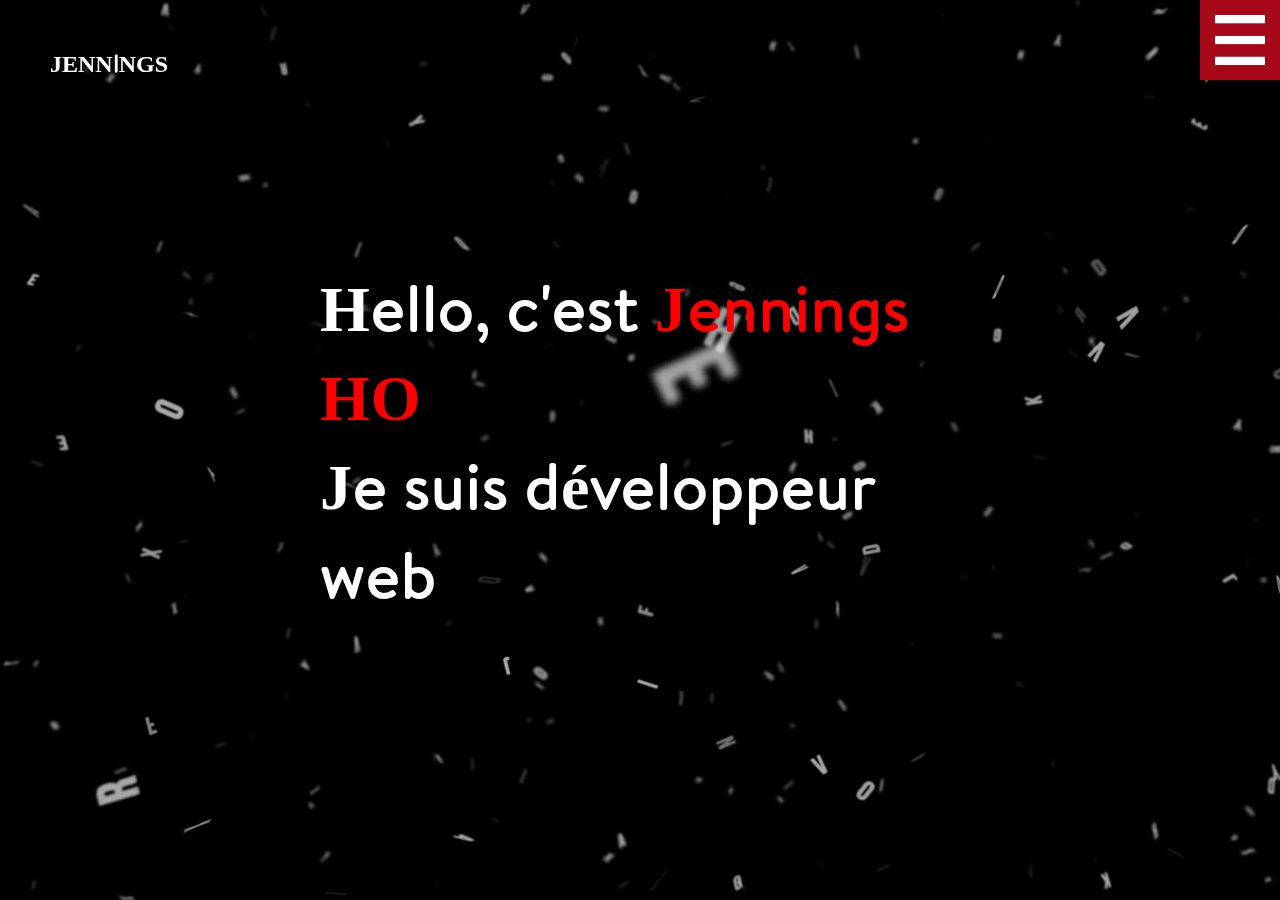
<file: index.html>
<!DOCTYPE html>
<html lang="fr">
<head>
    <meta charset="UTF-8">
    <meta http-equiv="X-UA-Compatible" content="IE=edge">
    <meta name="viewport" content="width=device-width, initial-scale=1.0">
    <title>ACCUEIL | Jennings's PortFolio</title>
    <link rel="shortcut icon" href="./ressources/me/mePainted.png" type="image/x-icon">
    <link rel="stylesheet" href="style.css">
    <!-- SCRIPT HAMBURGER MENU -->
    <script src="./js/hamburger.js" defer></script>
</head>
<body>
    <!-- GRID-->
    <div id="grid">
        <!-- NAVBAR -->
        <nav class="navbar">
            <a href="#" class="logo">JENNINGS</a>
            <div class="nav-links">
                <ul>
                    <li class="active"><a href="./index.html">Home</a></li>
                    <li><a href="./aboutme.html">A propos de moi</a></li>
                    <li><a href="./skills.html">Compétences</a></li>
                    <li><a href="./project.html">Projets</a></li>
                    <li><a href="./contact.html">Contact</a></li>
                </ul>
            </div>   
        </nav>
        <!-- HEADER -->
        <header>
            <!-- HAMBURGER MENU -->
            <img src="./ressources/logos/menu-btn.png" alt="menu hamburger" class="menu-hamburger" width="75px" height="75px">
        </header>
        <!-- MAIN CONTENT -->
        <main class="main_class">
            <div id="background_video">
                <video id="myVideo" autoplay muted loop playsinline style="pointer-events: none">
                    <source src="./ressources/videos/letterSpace.mp4" type="video/mp4">
                    Your browser does not support HTML5 video.
                </video>
            </div>
            <div class="welcome">
                <h1>Hello, c'est 
                    <span>Jennings HO</span>
                    <br>Je suis développeur web
                </h1>
            </div>
        </main>
    </div>
</body>
</html>
</file>
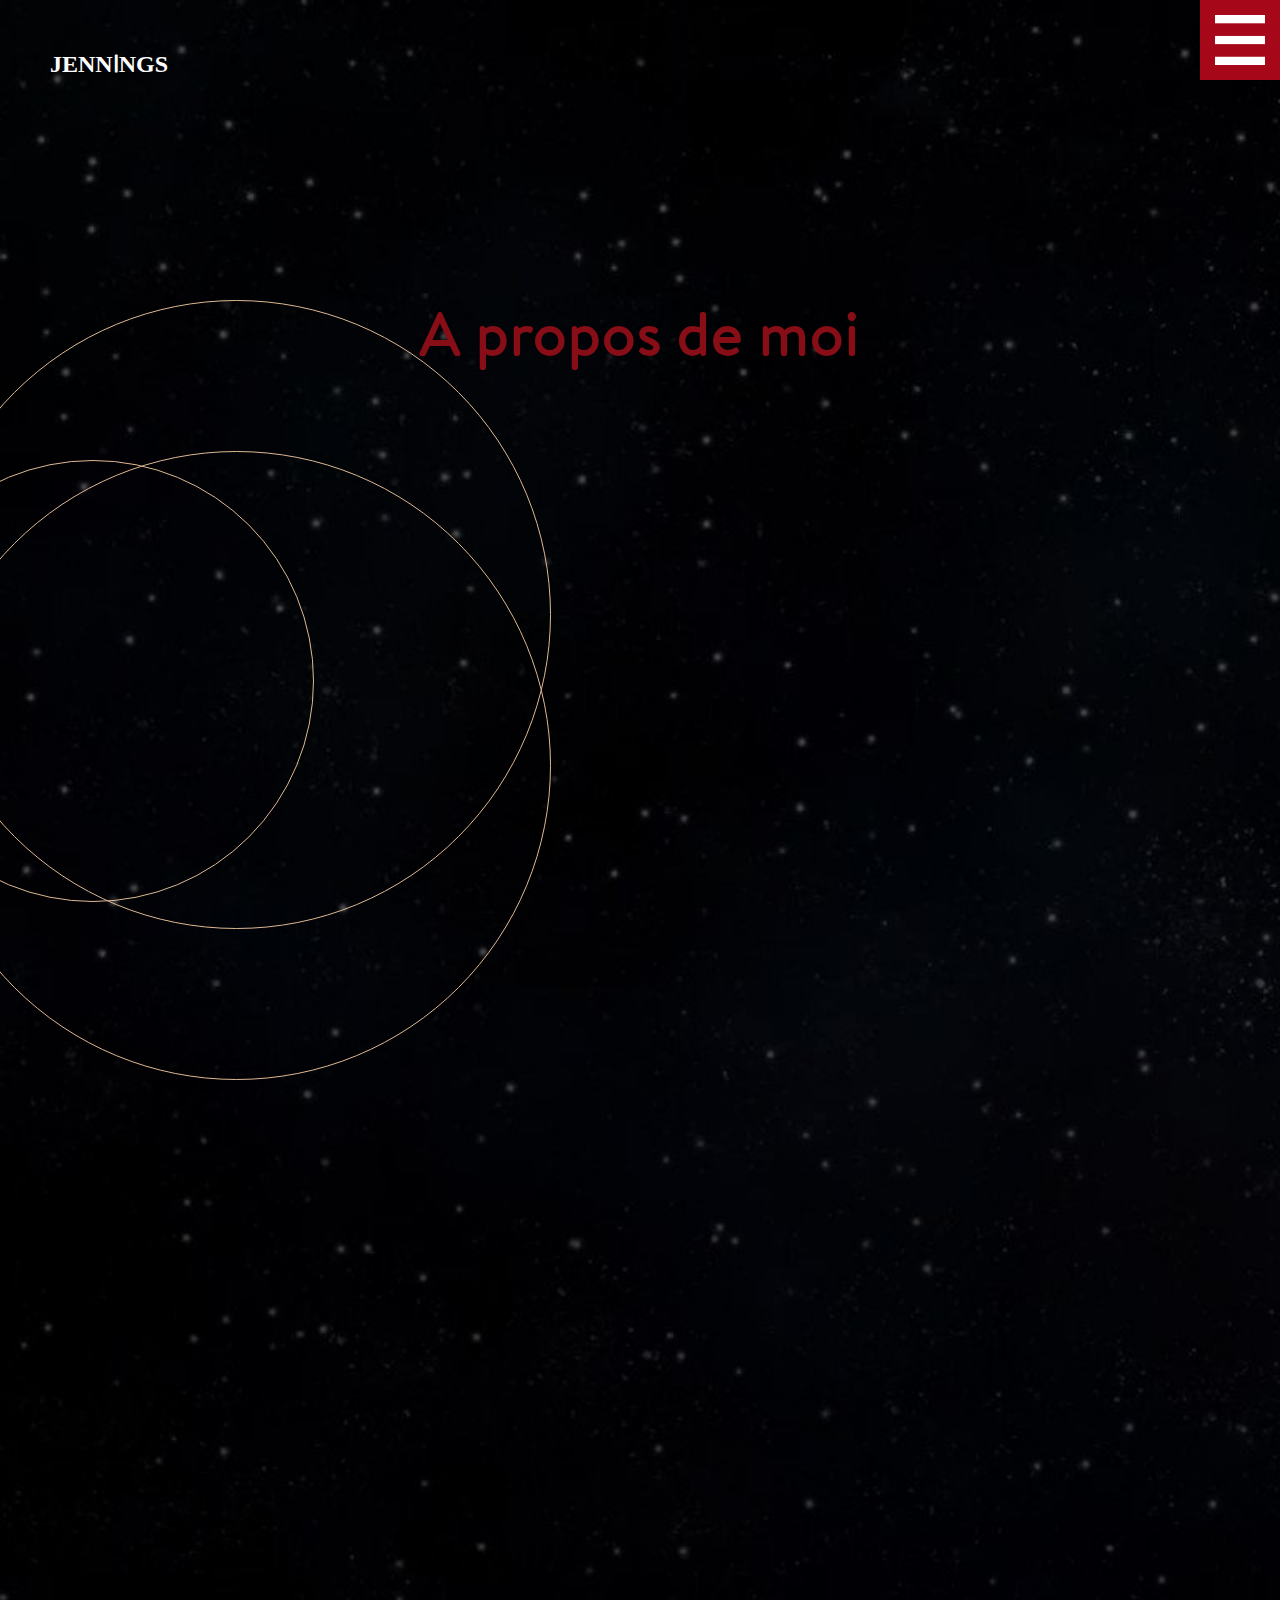
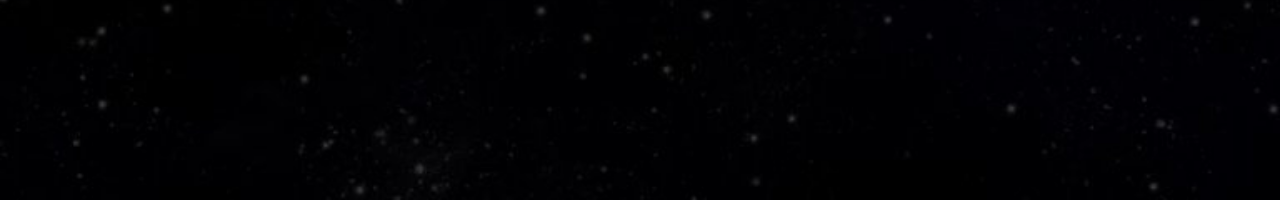
<file: aboutme.html>
<!DOCTYPE html>
<html lang="fr">
<head>
    <meta charset="UTF-8">
    <meta http-equiv="X-UA-Compatible" content="IE=edge">
    <meta name="viewport" content="width=device-width, initial-scale=1.0">
    <title>A PROPOS DE MOI | Jennings's PortFolio</title>
    <link rel="shortcut icon" href="./ressources/me/mePainted.png" type="image/x-icon">
    <link rel="stylesheet" href="./style.css">
    <!-- SCRIPT HAMBURGER MENU-->
    <script src="./js/hamburger.js" defer></script>
    <!-- SCRIPT FOOTER -->
    <script src="./js/scriptfooter.js" defer></script>
    <!-- SCRIPT ABOUTME-->
    <script src="./js/scriptAboutMe.js" defer></script>
</head>
<body>
    <!-- GRID -->
    <div id="grid" class="grid">
        <!-- NAVBAR -->
        <nav class="navbar">
            <a href="#" class="logo">JENNINGS</a>
            <div class="nav-links">
                <ul>
                    <li class="active"><a href="./index.html">Home</a></li>
                    <li><a href="./aboutme.html">A propos de moi</a></li>
                    <li><a href="./skills.html">Compétences</a></li>
                    <li><a href="./project.html">Projets</a></li>
                    <li><a href="./contact.html">Contact</a></li>
                </ul>
            </div>
        </nav>
        <!-- HEADER -->
        <header>
            <!-- HAMBURGER MENU -->
            <img src="./ressources/logos/menu-btn.png" alt="menu hamburger" class="menu-hamburger" width="75px" height="75px">
        </header>
        <!-- MAIN CONTENT | ABOUT ME-->
        <main class="about-me_main_class"> 
            <div class="about-me" id="aboutMe">
                <!-- TITLE -->
                <div class="about-me-title">
                    <h1>A propos de moi</h1>
                </div>
                <!-- MAIN CONTENT-->
                <div class="about-me-content">
                    <div class="about-me-content_first">
                        <p>Je suis développeur web/mobile junior passionné par la création d'applications innovantes et conviviales.
                            <br>
                            Fort d'une solide formation en développement, j'ai acquis des compétences dans la conception et la programmation de site web et d'applications mobile.</p>
                        <p>Je suis constamment à la recherche de nouvelles opportunités pour approfondir mes connaissances.</p>
                    </div>
                    <div class="about-me-content_second">
                        <p>Intéressé par le coté front et back, ainsi que de travailler sur de projets ambitieux.</p>
                        <p>Je suis quelqu'un d'organisé et rigoureux.</p>
                        <p>Fan de sport de raquettes, d'activité en plein air, de jeux vidéos et de codages bien sûre !</p>

                      
                    </div>
                </div>
            </div>
            <!-- ANIMATION CIRCLE -->
            <div class="circle-group">
                <div class="circle-1"></div>
                <div class="circle-2"></div>
                <div class="circle-3"></div>
            </div>
        </main>
    </div>
</body>
</html>
</file>
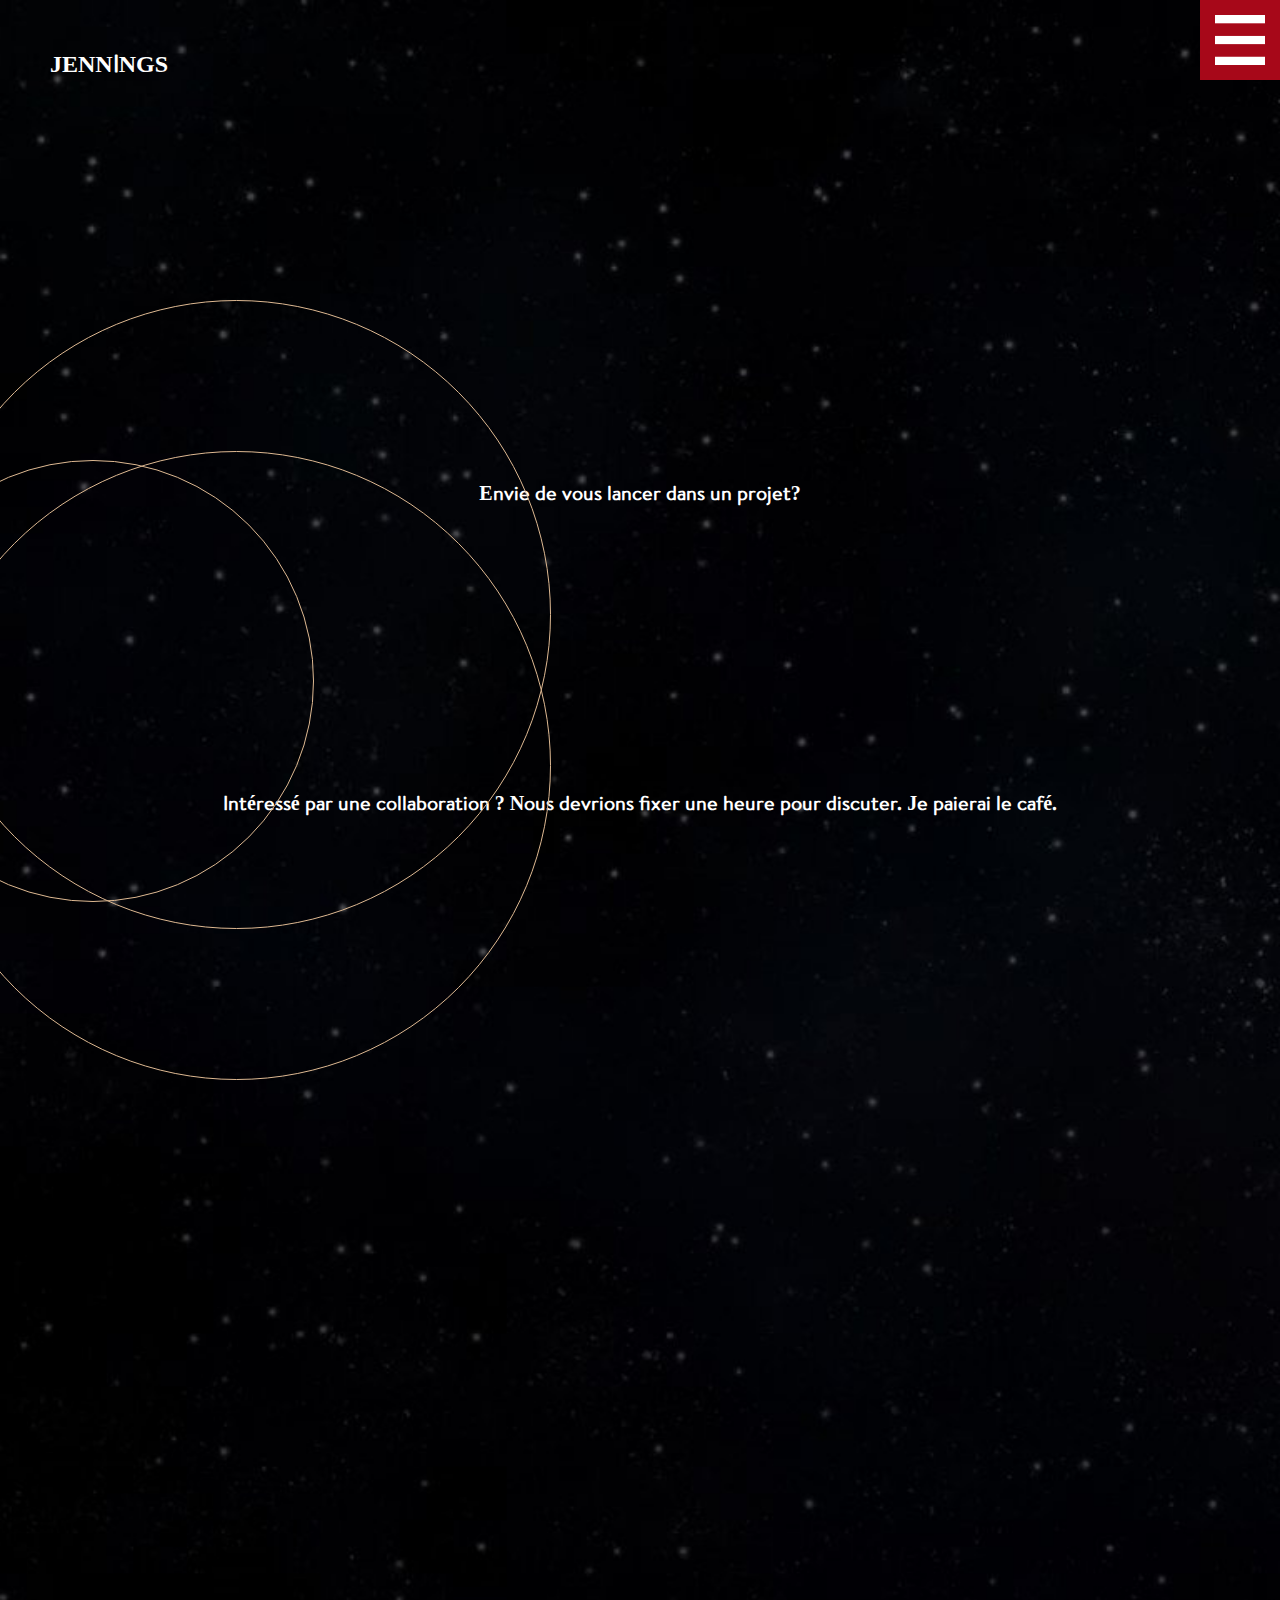
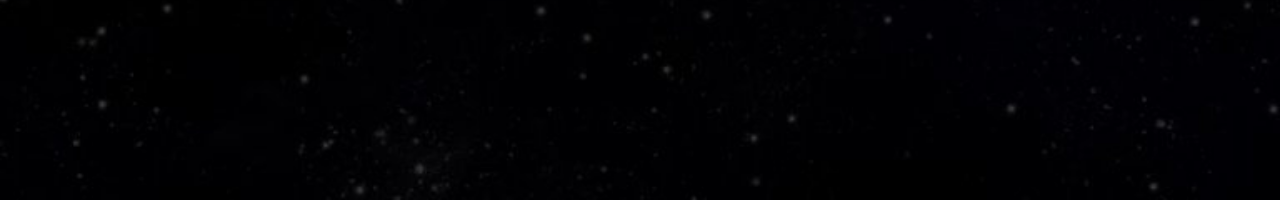
<file: contact.html>
<!DOCTYPE html>
<html lang="fr">
<head>
    <meta charset="UTF-8">
    <meta http-equiv="X-UA-Compatible" content="IE=edge">
    <meta name="viewport" content="width=device-width, initial-scale=1.0">
    <title>CONTACTEZ MOI | Jennings's PortFolio</title>
    <link rel="shortcut icon" href="./ressources/me/mePainted.png" type="image/x-icon">
    <link rel="stylesheet" href="./style.css">
    <!-- SCRIPT HAMBURGER MENU -->
    <script src="./js/hamburger.js" defer></script>
    <!-- SCRIPT FOOTER -->
    <script src="./js/scriptfooter.js" defer></script>
</head>
<body>
    <!-- GRID -->
    <div id="grid" class="grid">
        <!-- NAVBAR -->
        <nav class="navbar">
            <a href="#" class="logo">JENNINGS</a>
            <div class="nav-links">
                <ul>
                    <li class="active"><a href="./index.html">Home</a></li>
                    <li><a href="./aboutme.html">A propos de moi</a></li>
                    <li><a href="./skills.html">Compétences</a></li>
                    <li><a href="./project.html">Projets</a></li>
                    <li><a href="./contact.html">Contact</a></li>
                </ul>
            </div>
        </nav>
        <!-- HEADER -->
        <header>
            <!-- HAMBURGER MENU -->
            <img src="./ressources/logos/menu-btn.png" alt="menu hamburger" class="menu-hamburger" width="75px" height="75px">
        </header>
        <!-- MAIN CONTENT | CONTACT -->
        <main class="contact_main_class">
        <div class="form_class">
                <div>
                    <p>Envie de vous lancer dans un projet?</p>
                </div>        
                <div>
                    <p>Intéressé par une collaboration ? Nous devrions fixer une heure pour discuter. Je paierai le café.</p>
                </div>
        
        </div>
        <!-- ANIMATION CIRCLE -->
        <div class="circle-group">
            <div class="circle-1"></div>
            <div class="circle-2"></div>
            <div class="circle-3"></div>
        </div>
        </main>
        <!-- FOOTER -->
        <footer>
            <div class="share">
                <p>plusieurs liens disponible ci-dessous pour me contacter.</p>
            </div>
            <div class="footer_link">
                <ul>
                    <li> 
                        <a href="# ">
                            <img src="./ressources/logos/linkedin.png" alt="linkedin">
                        </a>
                    </li>
                    <li> 
                        <a href="mailto:hojennings@hotmail.fr">
                            <img src="./ressources/logos/mailto.png" alt="outlook">
                        </a>
                    </li>
                </ul>
            </div>
            <div class="copyright">
                <p>Copyright © 2023 / Jennings HO. Tout droits réservés</p>
            </div>
        </footer>
    </div>
</body>
</html>
</file>
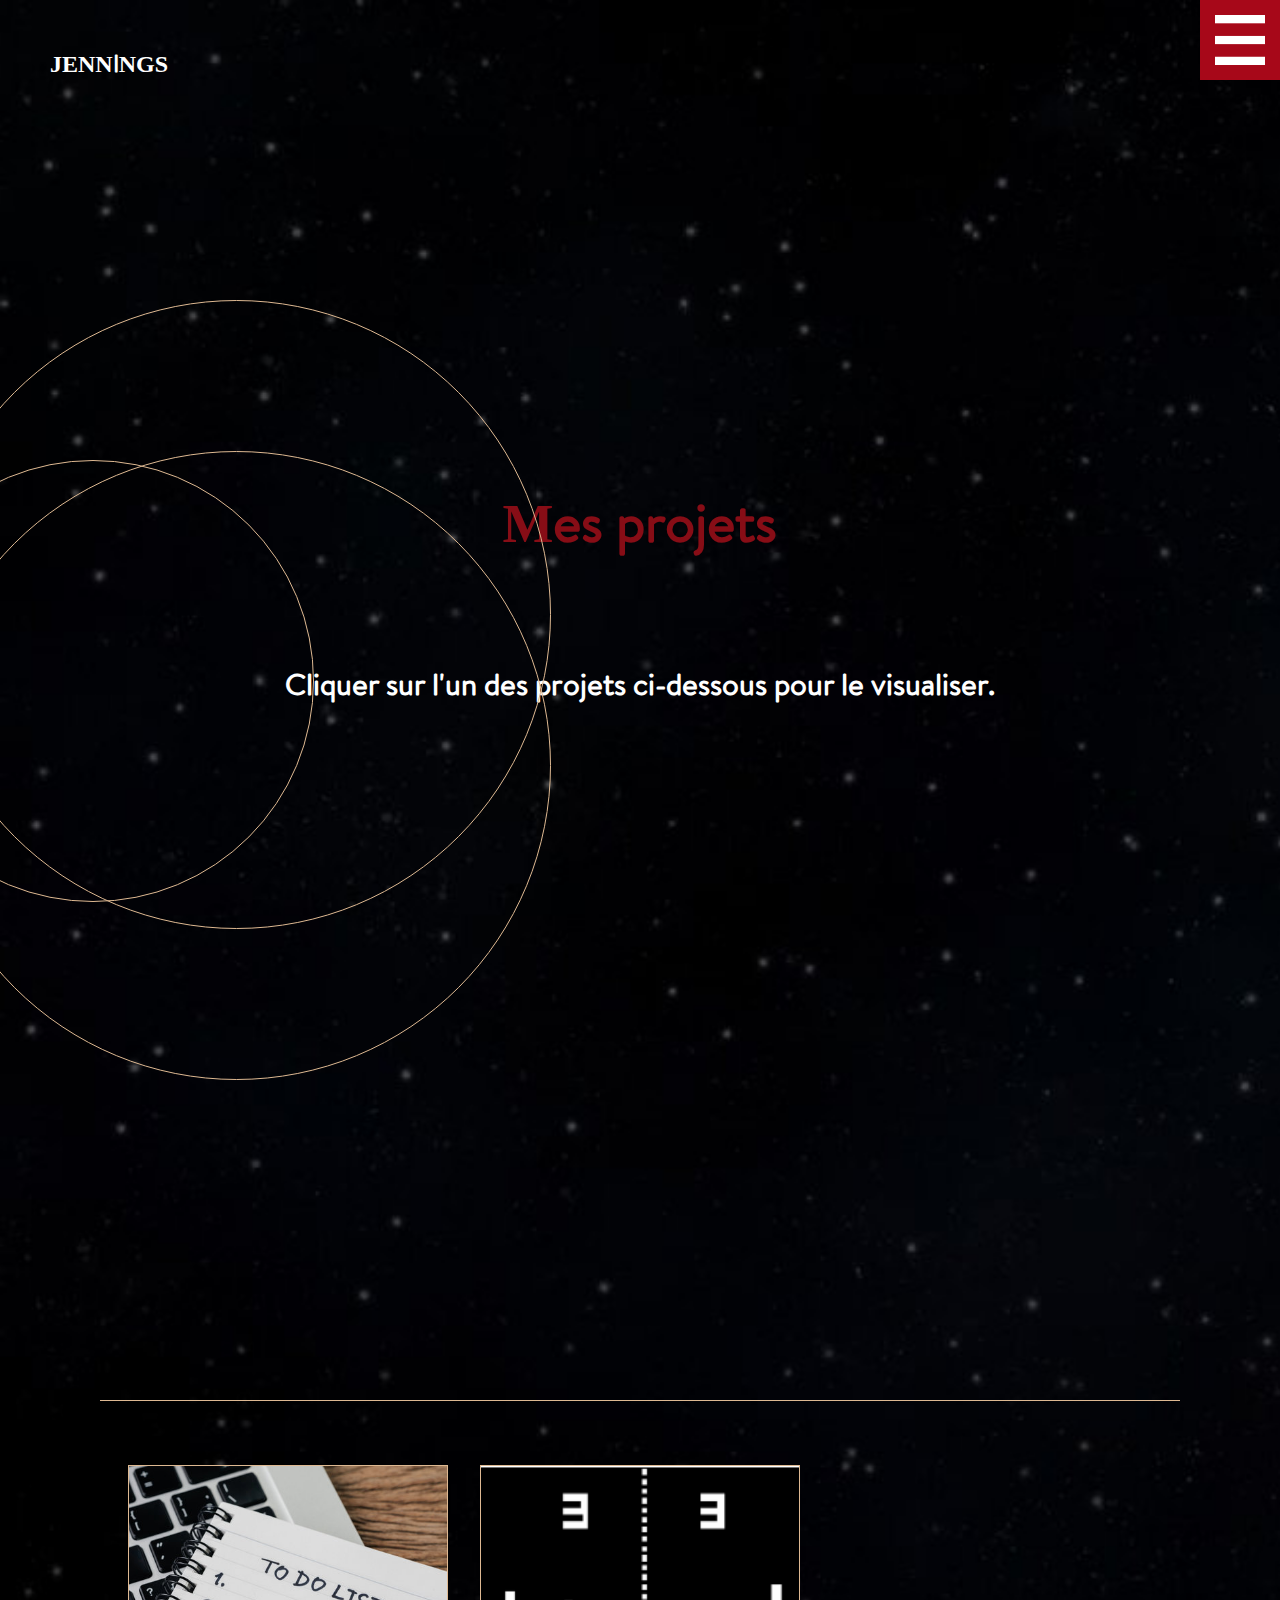
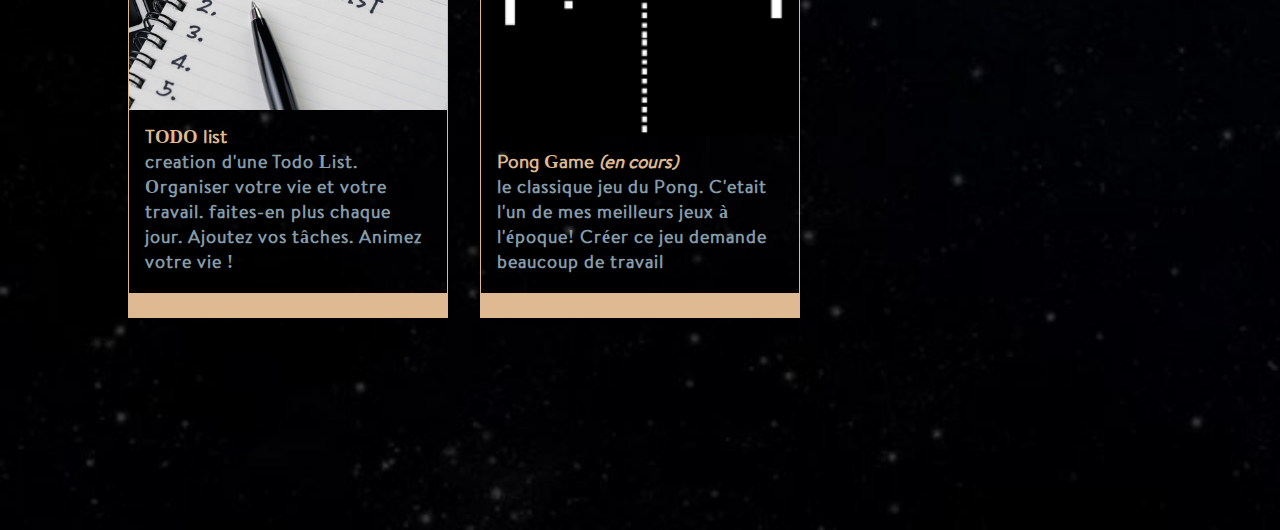
<file: project.html>
<!DOCTYPE html>
<html lang="fr">
<head>
    <meta charset="UTF-8">
    <meta http-equiv="X-UA-Compatible" content="IE=edge">
    <meta name="viewport" content="width=device-width, initial-scale=1.0">
    <title>PROJECTS | Jennings's PortFolio</title>
    <link rel="shortcut icon" href="./ressources/me/mePainted.png" type="image/x-icon">
    <link rel="stylesheet" href="./style.css">
    <!-- SCRIPT HAMBURGER MENU -->
    <script src="./js/hamburger.js" defer></script>
    <!-- SCRIPT FOOTER -->
    <script src="./js/scriptfooter.js" defer></script>
</head>
<body>
    <!-- GRID -->
    <div id="grid" class="grid">
        <!-- NAVBAR -->
        <nav class="navbar">
            <a href="#" class="logo">JENNINGS</a>
            <div class="nav-links">
                <ul>
                    <li class="active"><a href="./index.html">Home</a></li>
                    <li><a href="./aboutme.html">A propos de moi</a></li>
                    <li><a href="./skills.html">Compétences</a></li>
                    <li><a href="./project.html">Projets</a></li>
                    <li><a href="./contact.html">Contact</a></li>
                </ul>
            </div>
        </nav>
        <!-- HEADER -->
        <header>
            <!-- HAMBURGER MENU -->
            <img src="./ressources/logos/menu-btn.png" alt="menu hamburger" class="menu-hamburger" width="75px" height="75px">
        </header>
        <!-- MAIN CONTENT | PROJECTS -->
        <main class="project_main_class">
            <div class="project_info">
                <h2>Mes projets</h2>
                <p>Cliquer sur l'un des projets ci-dessous pour le visualiser.</p>
            </div>
            <!-- PROCJECTS CONTENT -->
            <div class="project_content">
                <div class="card-container">
                    <article class="card">
                        <a href="./TodoList/index.html"><img src="./ressources/images/TodoList.jpg" alt="TODO list">
                        </a>
                        <div class="info">
                            <h3>TODO list</h3>
                            <p>creation d'une Todo List. Organiser votre vie et votre travail.
                                faites-en plus chaque jour.
                                Ajoutez vos tâches.
                                Animez votre vie ! </p>
                        </div>
                        <div class="footer"></div>
                    </article>
                    <article class="card">
                        <a href=""><img src="./ressources/images/ponggame.png" alt="Pong Game">
                        </a>
                        <div class="info">
                            <h3>Pong Game <em>(en cours)</em></h3>
                            <p>le classique jeu du Pong. C'etait l'un de mes meilleurs jeux à l'époque! Créer ce jeu demande beaucoup de travail</p>
                        </div>
                        <div class="footer"></div>
                    </article>
                </div>
            </div>
            <!-- ANIMATION CIRCLE -->
            <div class="circle-group">
                <div class="circle-1"></div>
                <div class="circle-2"></div>
                <div class="circle-3"></div>
            </div>
        </main>
    </div>
</body>
</html>
</file>
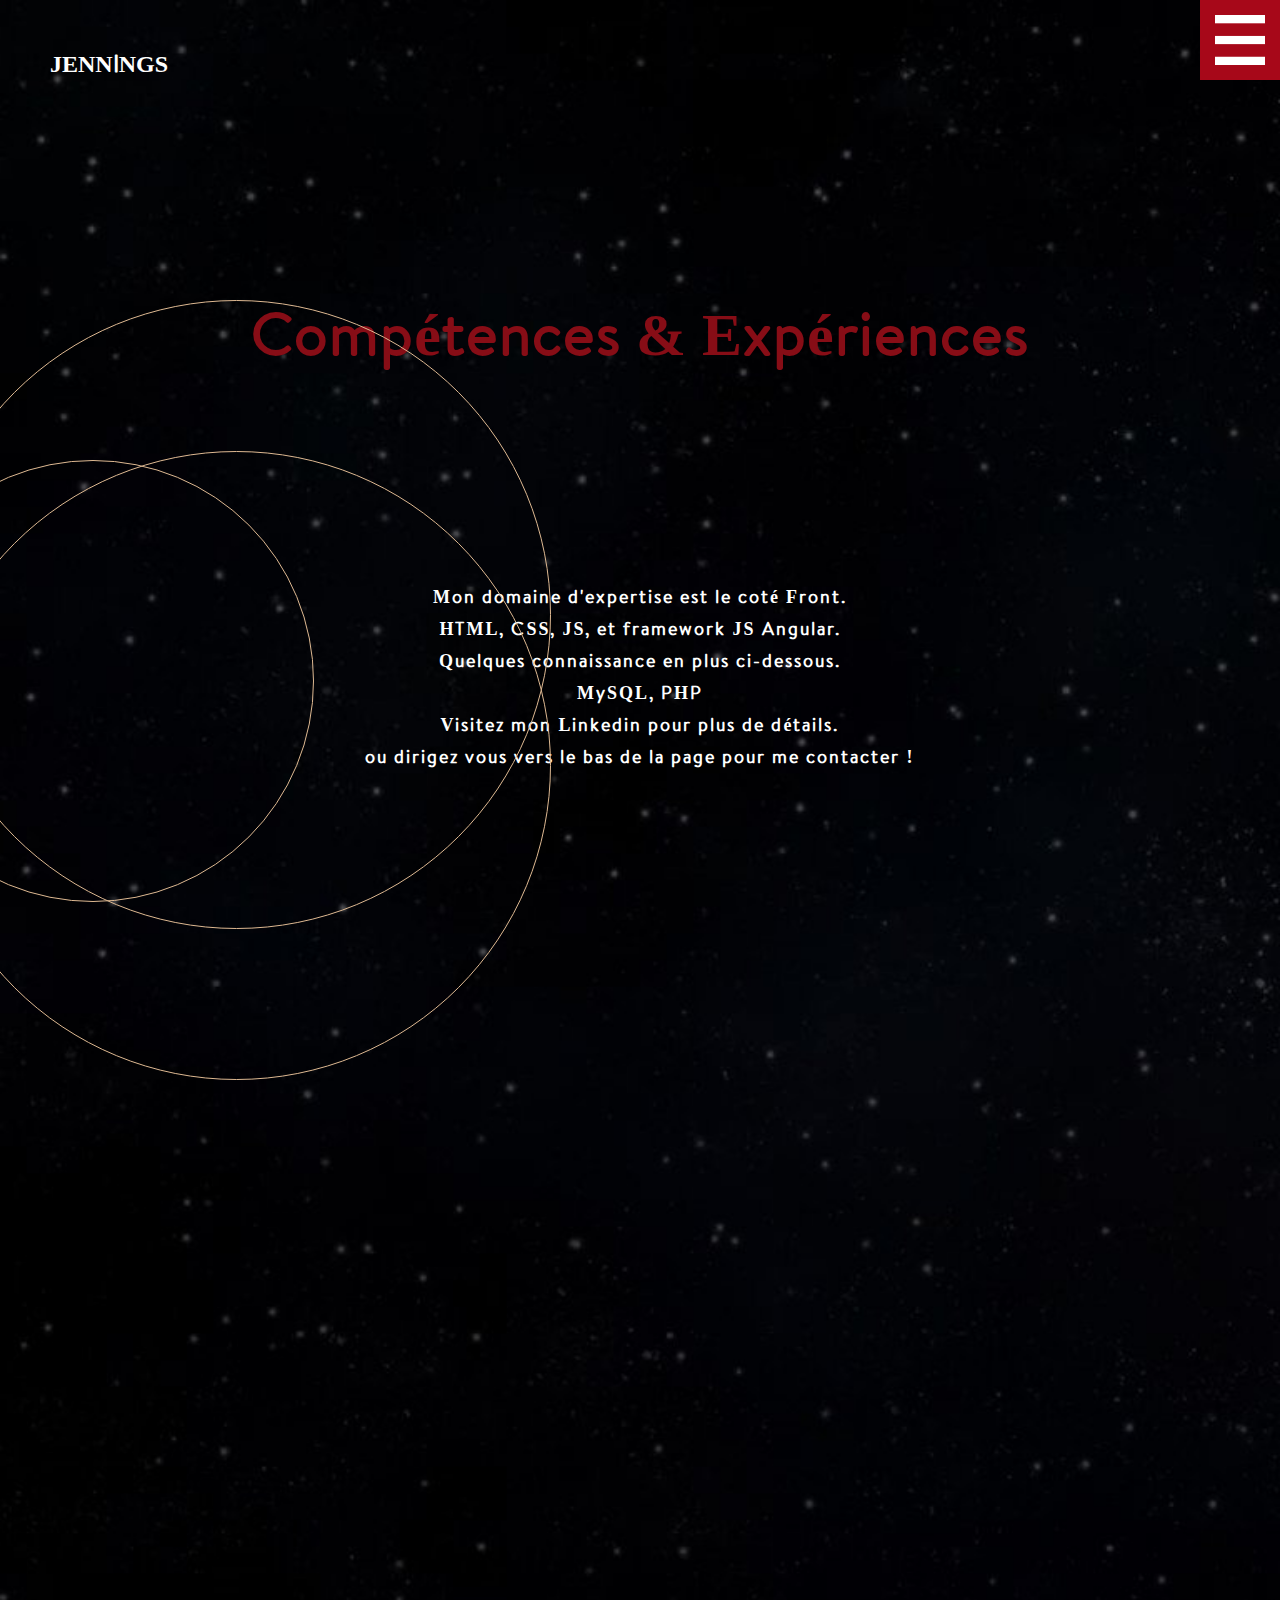
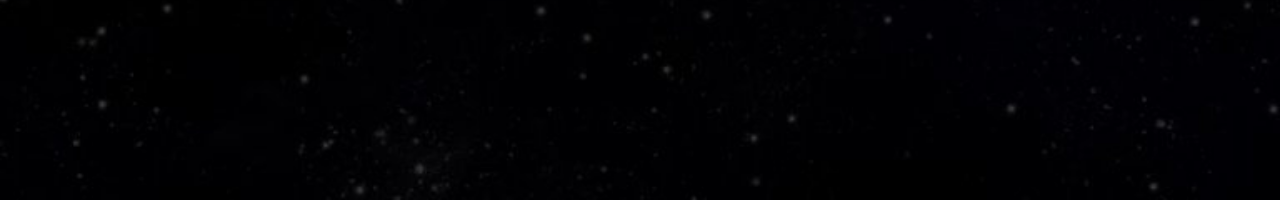
<file: skills.html>
<!DOCTYPE html>
<html lang="fr">
<head>
    <meta charset="UTF-8">
    <meta http-equiv="X-UA-Compatible" content="IE=edge">
    <meta name="viewport" content="width=device-width, initial-scale=1.0">
    <title>COMPETENCES | Jennings's PortFolio</title>
    <link rel="shortcut icon" href="./ressources/me/mePainted.png" type="image/x-icon">
    <link rel="stylesheet" href="./style.css">
    <!-- SCRIPT FOR SVG -->
    <script src="./js/scriptSvg.js" defer></script>
    <!-- SCRIPT HAMBURGER MENU -->
    <script src="./js/hamburger.js" defer></script>
    <!-- SCRIPT FOOTER -->
    <script src="./js/scriptfooter.js" defer></script>
</head>
<body>
    <!-- GRID -->
    <div id="grid" class="grid">
        <!-- NAVBAR -->
        <nav class="navbar">
            <a href="#" class="logo">JENNINGS</a>
            <div class="nav-links">
                <ul>
                    <li class="active"><a href="./index.html">Home</a></li>
                    <li><a href="./aboutme.html">A propos de moi</a></li>
                    <li><a href="./skills.html">Compétences</a></li>
                    <li><a href="./project.html">Projets</a></li>
                    <li><a href="./contact.html">Contact</a></li>
                </ul>
            </div>
        </nav>
        <!-- HEADER -->
        <header>
            <!-- HAMBURGER MENU-->
            <img src="./ressources/logos/menu-btn.png" alt="menu hamburger" class="menu-hamburger" width="75px" height="75px">
        </header>
        <!-- MAIN CONTENT | SKILLS-->
        <main class="skill_main_class" id="skills">
            <!-- SKILLS -->
            <div class="skills">
                <div class="skill-info">
                    <h1>Compétences & Expériences</h1>
                    <p>Mon domaine d'expertise est le coté Front.</p>
                    <p>HTML, CSS, JS, et framework JS Angular.</p>
                    <p>Quelques connaissance en plus ci-dessous.</p>
                    <p> MySQL, PHP</p>
                    <p>Visitez mon Linkedin pour plus de détails.</p>
                    <p>ou dirigez vous vers le bas de la page pour me contacter !</p>
                </div>
                <!-- SVG LIST -->
                <div class="svg_list">
                    <ul>
                        <li class="li_items">
                            <svg viewBox="0 0 128 128"><path fill="aliceblue" d="M8.76 1l10.055 112.883 45.118 12.58 45.244-12.626 10.063-112.837h-110.48zm89.591 25.862l-3.347 37.605.01.203-.014.467v-.004l-2.378 26.294-.262 2.336-28.36 7.844v.001l-.022.019-28.311-7.888-1.917-21.739h13.883l.985 11.054 15.386 4.17-.004.008v-.002l15.443-4.229 1.632-18.001h-32.282999999999994l-.277-3.043-.631-7.129-.331-3.828h34.748999999999995l1.264-14h-52.926l-.277-3.041-.63-7.131-.332-3.828h69.281l-.331 3.862z"></path></svg>
                            CSS 3</li>
                        <li class="li_items">
                            <svg viewBox="0 0 128 128"><path fill="aliceblue" d="M9.032 2l10.005 112.093 44.896 12.401 45.02-12.387 10.015-112.107h-109.936zm89.126 26.539l-.627 7.172-.276 3.289h-52.665000000000006l1.257 14h50.156000000000006l-.336 3.471-3.233 36.119-.238 2.27-28.196 7.749v.002l-.034.018-28.177-7.423-1.913-21.206h13.815000000000001l.979 10.919 15.287 4.081h.043v-.546l15.355-3.875 1.604-17.579h-47.698l-3.383-38.117-.329-3.883h68.939l-.33 3.539z"></path></svg>
                            HTML 5</li>
                        <li class="li_items">
                            <svg viewBox="0 0 128 128"><path fill="aliceblue" d="M2 1v125h125v-125h-125zm66.119 106.513c-1.845 3.749-5.367 6.212-9.448 7.401-6.271 1.44-12.269.619-16.731-2.059-2.986-1.832-5.318-4.652-6.901-7.901l9.52-5.83c.083.035.333.487.667 1.071 1.214 2.034 2.261 3.474 4.319 4.485 2.022.69 6.461 1.131 8.175-2.427 1.047-1.81.714-7.628.714-14.065-.001-10.115.046-20.188.046-30.188h11.709c0 11 .06 21.418 0 32.152.025 6.58.596 12.446-2.07 17.361zm48.574-3.308c-4.07 13.922-26.762 14.374-35.83 5.176-1.916-2.165-3.117-3.296-4.26-5.795 4.819-2.772 4.819-2.772 9.508-5.485 2.547 3.915 4.902 6.068 9.139 6.949 5.748.702 11.531-1.273 10.234-7.378-1.333-4.986-11.77-6.199-18.873-11.531-7.211-4.843-8.901-16.611-2.975-23.335 1.975-2.487 5.343-4.343 8.877-5.235l3.688-.477c7.081-.143 11.507 1.727 14.756 5.355.904.916 1.642 1.904 3.022 4.045-3.772 2.404-3.76 2.381-9.163 5.879-1.154-2.486-3.069-4.046-5.093-4.724-3.142-.952-7.104.083-7.926 3.403-.285 1.023-.226 1.975.227 3.665 1.273 2.903 5.545 4.165 9.377 5.926 11.031 4.474 14.756 9.271 15.672 14.981.882 4.916-.213 8.105-.38 8.581z"></path></svg>
                            JavaScript</li>
                        <li class="li_items">
                            <svg viewBox="0 0 128 128"><path fill="aliceblue" d="M95 2.3l30.5 12.3v98.7L94.8 125.7 45.8 77l-31 24.1L2.5 94.9V33.1l12.3-5.9 31 24.3ZM14.8 45.7V83.2l18.5-19Zm48.1 18.5L94.8 89.3V39Z"></path></svg>
                            Visual Studio</li>
                        <li class="li_items">
                            <svg viewBox="0 0 128 128"><path fill="aliceblue" d="M124.737 58.378l-55.116-55.114c-3.172-3.174-8.32-3.174-11.497 0l-11.444 11.446 14.518 14.518c3.375-1.139 7.243-.375 9.932 2.314 2.703 2.706 3.461 6.607 2.294 9.993l13.992 13.993c3.385-1.167 7.292-.413 9.994 2.295 3.78 3.777 3.78 9.9 0 13.679-3.78 3.78-9.901 3.78-13.683 0-2.842-2.844-3.545-7.019-2.105-10.521l-13.048-13.048-.002 34.341c.922.455 1.791 1.063 2.559 1.828 3.778 3.777 3.778 9.898 0 13.683-3.779 3.777-9.904 3.777-13.679 0-3.778-3.784-3.778-9.905 0-13.683.934-.933 2.014-1.638 3.167-2.11v-34.659c-1.153-.472-2.231-1.172-3.167-2.111-2.862-2.86-3.551-7.06-2.083-10.576l-14.313-14.313-37.792 37.79c-3.175 3.177-3.175 8.325 0 11.5l55.117 55.114c3.174 3.174 8.32 3.174 11.499 0l54.858-54.858c3.174-3.176 3.174-8.327-.001-11.501z"></path></svg>
                            Git</li>
                        <li class="li_items">
                            <svg viewBox="0 0 128 128"><path fill="aliceblue" d="M75.701 65.603c-2.334-.768-5.694-.603-10.08-.603h-17.621v23h18.844c2.944 0 5.012-.315 6.203-.535 2.099-.376 3.854-1.104 5.264-1.982 1.409-.876 2.568-2.205 3.478-3.881.908-1.676 1.363-3.637 1.363-5.83 0-2.568-.658-4.54-1.975-6.436-1.316-1.896-3.141-2.965-5.476-3.733zM73.282 55.087c2.317-.688 4.064-1.89 5.239-3.487 1.176-1.598 1.763-3.631 1.763-6.044 0-2.286-.549-4.314-1.646-6.054s-2.662-2.413-4.699-3.056c-2.037-.641-5.53-.446-10.48-.446h-15.459v20h16.587c4.042 0 6.939-.38 8.695-.913zM126 18.625c0-9.182-7.443-16.625-16.625-16.625h-91.75c-9.182 0-16.625 7.443-16.625 16.625v91.75c0 9.182 7.443 16.625 16.625 16.625h91.75c9.182 0 16.625-7.443 16.625-16.625v-91.75zm-35.447 66.12c-1.362 2.773-3.047 4.911-5.052 6.415-2.006 1.504-4.521 2.78-7.544 3.548-3.022.769-6.728 1.292-11.113 1.292h-27.844v-69h27.42c5.264 0 9.485.609 12.665 2.002 3.181 1.395 5.671 3.497 7.474 6.395 1.801 2.898 2.702 5.907 2.702 9.071 0 2.945-.8 5.708-2.397 8.308-1.598 2.602-4.011 4.694-7.237 6.292 4.166 1.222 7.37 3.304 9.61 6.248 2.24 2.945 3.36 6.422 3.36 10.432 0 3.227-.681 6.225-2.044 8.997z"></path></svg>
                            Bootstrap</li>
                        <li class="li_items">
                            <svg viewBox="0 0 128 128"><path fill="aliceblue" d="M64 33.039c-33.74 0-61.094 13.862-61.094 30.961s27.354 30.961 61.094 30.961 61.094-13.862 61.094-30.961-27.354-30.961-61.094-30.961zm-15.897 36.993c-1.458 1.364-3.077 1.927-4.86 2.507-1.783.581-4.052.461-6.811.461h-6.253l-1.733 10h-7.301l6.515-34h14.04c4.224 0 7.305 1.215 9.242 3.432 1.937 2.217 2.519 5.364 1.747 9.337-.319 1.637-.856 3.159-1.614 4.515-.759 1.357-1.75 2.624-2.972 3.748zm21.311 2.968l2.881-14.42c.328-1.688.208-2.942-.361-3.555-.57-.614-1.782-1.025-3.635-1.025h-5.79l-3.731 19h-7.244l6.515-33h7.244l-1.732 9h6.453c4.061 0 6.861.815 8.402 2.231s2.003 3.356 1.387 6.528l-3.031 15.241h-7.358zm40.259-11.178c-.318 1.637-.856 3.133-1.613 4.488-.758 1.357-1.748 2.598-2.971 3.722-1.458 1.364-3.078 1.927-4.86 2.507-1.782.581-4.053.461-6.812.461h-6.253l-1.732 10h-7.301l6.514-34h14.041c4.224 0 7.305 1.215 9.241 3.432 1.935 2.217 2.518 5.418 1.746 9.39zM95.919 54h-5.001l-2.727 14h4.442c2.942 0 5.136-.29 6.576-1.4 1.442-1.108 2.413-2.828 2.918-5.421.484-2.491.264-4.434-.66-5.458-.925-1.024-2.774-1.721-5.548-1.721zM38.934 54h-5.002l-2.727 14h4.441c2.943 0 5.136-.29 6.577-1.4 1.441-1.108 2.413-2.828 2.917-5.421.484-2.491.264-4.434-.66-5.458s-2.772-1.721-5.546-1.721z"></path></svg>
                            Php</li>
                        <li class="li_items">
                            <svg aria-hidden="true" focusable="false" data-prefix="fab" data-icon="figma" class="svg-inline--fa fa-figma fa-w-12" role="img" xmlns="http://www.w3.org/2000/svg" viewBox="0 0 384 512"><path fill="aliceblue" d="M277 170.7A85.35 85.35 0 0 0 277 0H106.3a85.3 85.3 0 0 0 0 170.6 85.35 85.35 0 0 0 0 170.7 85.35 85.35 0 1 0 85.3 85.4v-256zm0 0a85.3 85.3 0 1 0 85.3 85.3 85.31 85.31 0 0 0-85.3-85.3z"></path></svg>
                            Figma</li>
                        <li class="li_items">
                            <svg xmlns="http://www.w3.org/2000/svg" x="0px" y="0px" width="50" height="50" viewBox="0,0,256,256" style="fill:#000000;">
                            <g fill="#ffffff" fill-rule="nonzero" stroke="none" stroke-width="1" stroke-linecap="butt" stroke-linejoin="miter" stroke-miterlimit="10" stroke-dasharray="" stroke-dashoffset="0" font-family="none" font-weight="none" font-size="none" text-anchor="none" style="mix-blend-mode: normal"><path d="M0,256v-256h256v256z" id="bgRectangle"></path></g><g fill-opacity="0" fill="#fffbfb" fill-rule="nonzero" stroke-opacity="0" stroke="#fffbfb" stroke-width="6" stroke-linecap="butt" stroke-linejoin="round" stroke-miterlimit="10" stroke-dasharray="" stroke-dashoffset="0" font-family="none" font-weight="none" font-size="none" text-anchor="none" style="mix-blend-mode: normal"><path transform="scale(5.12,5.12)" d="M25.25391,2.05273l21.06836,7.15625c0.44798,0.15274 0.72755,0.59858 0.66992,1.06836l-3.30664,27.12109c-0.03894,0.31964 -0.22941,0.60098 -0.51172,0.75586l-17.73828,9.72266c-0.29849,0.16386 -0.65983,0.1646 -0.95898,0.00195l-17.64648,-9.5918c-0.28433,-0.15434 -0.47644,-0.43668 -0.51562,-0.75781l-3.30664,-27.12305c-0.05737,-0.46749 0.21921,-0.91166 0.66406,-1.06641l20.93164,-7.28516c0.11483,-0.03979 0.23595,-0.05833 0.35742,-0.05469c0.09974,0.00286 0.19849,0.02064 0.29297,0.05273z" id="strokeMainSVG"></path></g><g fill="#000000" fill-rule="nonzero" stroke="none" stroke-width="1" stroke-linecap="butt" stroke-linejoin="miter" stroke-miterlimit="10" stroke-dasharray="" stroke-dashoffset="0" font-family="none" font-weight="none" font-size="none" text-anchor="none" style="mix-blend-mode: normal"><g transform="scale(5.12,5.12)"><path d="M24.96094,2c-0.12147,-0.00364 -0.24259,0.01489 -0.35742,0.05469l-20.93164,7.28516c-0.44485,0.15475 -0.72144,0.59892 -0.66406,1.06641l3.30664,27.12305c0.03919,0.32113 0.2313,0.60347 0.51563,0.75781l17.64648,9.5918c0.29915,0.16265 0.6605,0.16191 0.95898,-0.00195l17.73828,-9.72266c0.28231,-0.15488 0.47278,-0.43622 0.51172,-0.75586l3.30664,-27.12109c0.05763,-0.46978 -0.22195,-0.91562 -0.66992,-1.06836l-21.06836,-7.15625c-0.09448,-0.03209 -0.19323,-0.04987 -0.29297,-0.05273zM24.9375,4.05859l19.9707,6.7832l-3.14648,25.80664l-16.80859,9.21289l-16.71484,-9.08594l-3.14844,-25.81055zM25.03516,6c-0.40142,-0.01382 -0.77217,0.21386 -0.94141,0.57813l-13,28c-0.14401,0.30963 -0.12009,0.67134 0.06345,0.9593c0.18354,0.28797 0.50132,0.46238 0.8428,0.46257h4.4375c0.38877,-0.00018 0.74221,-0.22565 0.90625,-0.57812l2.51367,-5.41406h10.28516l2.51367,5.41406c0.16404,0.35247 0.51748,0.57794 0.90625,0.57813h4.4375c0.34148,-0.00019 0.65926,-0.17461 0.8428,-0.46257c0.18354,-0.28797 0.20746,-0.64967 0.06345,-0.9593l-13,-28c-0.1585,-0.34122 -0.4951,-0.56461 -0.87109,-0.57812zM25,9.37305l11.43359,24.62695h-2.23242l-2.51367,-5.41406c-0.16404,-0.35247 -0.51748,-0.57794 -0.90625,-0.57813h-11.5625c-0.38877,0.00018 -0.74221,0.22565 -0.90625,0.57813l-2.51562,5.41406h-2.23047zM25.03906,15.5c-0.40444,-0.01554 -0.77837,0.21422 -0.94727,0.58203l-3.92578,8.51172c-0.14237,0.30958 -0.11733,0.67034 0.06645,0.95727c0.18378,0.28693 0.50101,0.46056 0.84175,0.4607h7.85156c0.34074,-0.00014 0.65797,-0.17376 0.84175,-0.4607c0.18378,-0.28693 0.20882,-0.6477 0.06645,-0.95727l-3.92578,-8.51172c-0.15708,-0.34213 -0.49297,-0.56707 -0.86914,-0.58203zM25,18.88672l2.36328,5.125h-4.72656z"></path></g></g>
                            </svg>                      
                            Angular</li>
                    </ul>
                </div>
            </div>
            <!-- ANIMATION CIRCLE -->
            <div class="circle-group">
                <div class="circle-1"></div>
                <div class="circle-2"></div>
                <div class="circle-3"></div>
            </div>
        </main>
    </div>
</body>
</html>
</file>
<file: style.css>
@import url("./css/default.css");   /* css defaut */
@import url("./css/header.css"); /* css comportant le header ( logo , menu hamburger) */
@import url("./css/footer.css"); /*css footer : se trouve sur toute les pages*/
@import url("./css/landingpage.css"); /* css 1ere page */
@import url("./css/aboutme.css"); /* présentation de moi meme */
@import url("./css/skill.css"); /* Compétences */
@import url("./css/project.css"); /* Projets */
@import url("./css/contact.css"); /* Formulaire */
@import url('./css/animations.css'); /* chargement de l'animation des cercles avant l'ouverture des pages */
</file>
